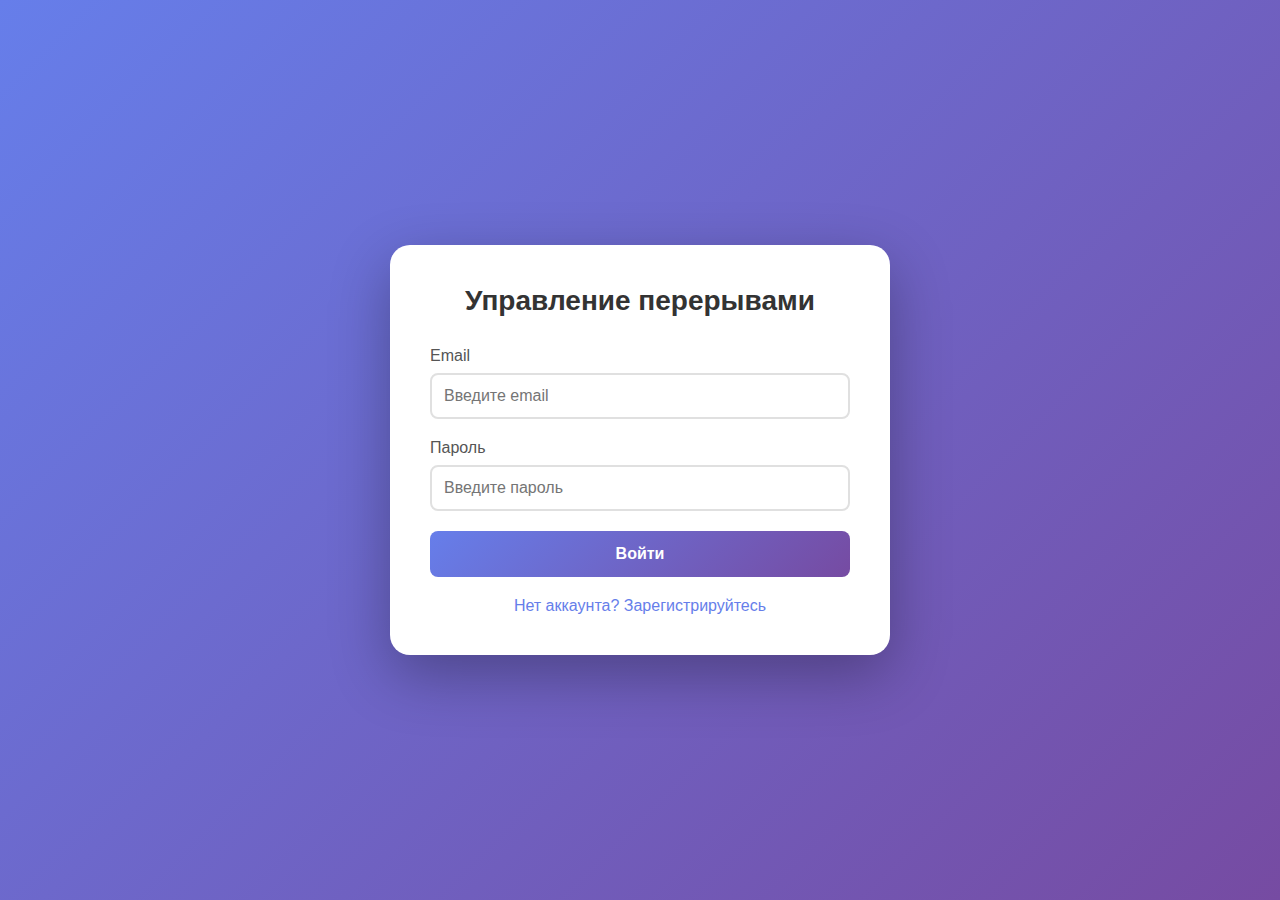
<file: index.html>
<!DOCTYPE html>
<html lang="ru">
<head>
    <meta charset="UTF-8">
    <meta name="viewport" content="width=device-width, initial-scale=1.0">
    <title>Система управления перерывами - Вход</title>
    <link rel="stylesheet" href="style.css">
    <style>
        /* Дополнительные стили для таймера */
        .timer-container {
            text-align: center;
            margin: 20px 0;
            padding: 20px;
            background: linear-gradient(135deg, #667eea 0%, #764ba2 100%);
            border-radius: 10px;
            color: white;
        }
        
        .timer-display {
            font-size: 48px;
            font-weight: bold;
            font-family: 'Courier New', monospace;
            text-shadow: 2px 2px 4px rgba(0,0,0,0.3);
            margin: 10px 0;
        }
        
        .timer-label {
            font-size: 16px;
            opacity: 0.9;
            margin-bottom: 5px;
        }
        
        .timer-progress {
            width: 100%;
            height: 10px;
            background: rgba(255,255,255,0.3);
            border-radius: 5px;
            margin-top: 10px;
            overflow: hidden;
        }
        
        .timer-progress-bar {
            height: 100%;
            background: #4CAF50;
            width: 100%;
            transition: width 1s linear;
        }
        
        .timer-warning {
            animation: pulse 1s infinite;
        }
        
        @keyframes pulse {
            0% { opacity: 1; }
            50% { opacity: 0.5; }
            100% { opacity: 1; }
        }
        
        .break-message {
            text-align: center;
            padding: 10px;
            margin: 10px 0;
            border-radius: 5px;
        }
        
        .break-message.info {
            background: #e3f2fd;
            color: #1976d2;
            border: 1px solid #bbdefb;
        }
        
        .break-message.warning {
            background: #fff3e0;
            color: #f57c00;
            border: 1px solid #ffe0b2;
        }
        
        .employee-panel {
            position: relative;
        }
        
        .employee-header {
            display: flex;
            justify-content: space-between;
            align-items: center;
            margin-bottom: 20px;
            padding: 15px;
            background: #f8f9fa;
            border-radius: 8px;
        }
        
        .employee-info {
            flex-grow: 1;
        }
        
        .employee-info p {
            margin: 5px 0;
        }
        
        .status-badge {
            padding: 5px 15px;
            border-radius: 20px;
            font-size: 14px;
            font-weight: 500;
        }
        
        .status-badge.active {
            background: #4CAF50;
            color: white;
        }
        
        .status-badge.inactive {
            background: #9e9e9e;
            color: white;
        }

        .loading {
            display: none;
            text-align: center;
            padding: 20px;
        }

        .loading.active {
            display: block;
        }

        .spinner {
            border: 4px solid #f3f3f3;
            border-top: 4px solid #667eea;
            border-radius: 50%;
            width: 40px;
            height: 40px;
            animation: spin 1s linear infinite;
            margin: 0 auto;
        }

        @keyframes spin {
            0% { transform: rotate(0deg); }
            100% { transform: rotate(360deg); }
        }
    </style>
</head>
<body>
    <div class="loading" id="loading">
        <div class="spinner"></div>
        <p>Загрузка...</p>
    </div>

    <div class="container" id="loginContainer">
        <h2>Управление перерывами</h2>
        
        <div id="message" class="message"></div>
        
        <!-- Форма входа -->
        <form id="loginForm" onsubmit="return false;">
            <div class="form-group">
                <label for="loginEmail">Email</label>
                <input type="email" id="loginEmail" required placeholder="Введите email">
            </div>
            <div class="form-group">
                <label for="loginPassword">Пароль</label>
                <input type="password" id="loginPassword" required placeholder="Введите пароль">
            </div>
            <button type="button" class="btn" onclick="handleLogin()">Войти</button>
        </form>
        
        <div class="toggle-form">
            <a href="#" id="showRegister">Нет аккаунта? Зарегистрируйтесь</a>
        </div>
        
        <!-- Форма регистрации (изначально скрыта) -->
        <form id="registerForm" style="display: none;" onsubmit="return false;">
            <div class="form-group">
                <label for="regName">ФИО</label>
                <input type="text" id="regName" required placeholder="Иванов Иван Иванович">
            </div>
            <div class="form-group">
                <label for="regEmail">Email</label>
                <input type="email" id="regEmail" required placeholder="ivan@company.com">
            </div>
            <div class="form-group">
                <label for="regPassword">Пароль</label>
                <input type="password" id="regPassword" required placeholder="Минимум 6 символов">
            </div>
            <div class="form-group">
                <label for="regPosition">Должность</label>
                <input type="text" id="regPosition" required placeholder="Менеджер">
            </div>
            <button type="button" class="btn" onclick="handleRegister()">Зарегистрироваться</button>
        </form>
        
        <div class="toggle-form" id="registerToggle" style="display: none;">
            <a href="#" id="showLogin">Уже есть аккаунт? Войдите</a>
        </div>
    </div>

    <!-- Панель сотрудника (изначально скрыта) -->
    <div class="container employee-panel" id="employeePanel" style="display: none;">
        <div class="employee-header">
            <div class="employee-info">
                <h3 id="employeeName" style="margin-bottom: 5px;"></h3>
                <p id="employeePosition" style="color: #666;"></p>
                <p id="employeeId" style="display: none;"></p>
            </div>
            <div id="statusBadge" class="status-badge inactive">На месте</div>
        </div>
        
        <div id="breakStatus" class="message" style="display: none;"></div>
        
        <!-- Контейнер для таймера (изначально скрыт) -->
        <div id="timerContainer" class="timer-container" style="display: none;">
            <div class="timer-label">Осталось времени перерыва</div>
            <div class="timer-display" id="timer">10:00</div>
            <div class="timer-progress">
                <div class="timer-progress-bar" id="timerProgress" style="width: 100%;"></div>
            </div>
            <div id="timerMessage" class="break-message info" style="margin-top: 10px;">
                Наслаждайтесь перерывом! 😊
            </div>
        </div>
        
        <button class="btn btn-success" id="startBreak" onclick="startBreak()" style="margin-bottom: 10px; font-size: 18px; padding: 15px;">
            ▶ Начать перерыв (10 минут)
        </button>
        
        <button class="btn btn-danger" id="endBreak" onclick="endBreak()" style="display: none; margin-bottom: 10px; font-size: 18px; padding: 15px;">
            ⏹ Завершить перерыв
        </button>
        
        <button class="btn btn-secondary" onclick="logout()" style="margin-top: 10px;">
            Выйти из системы
        </button>
    </div>

    <script>
        // Класс для работы с API
        class API {
            constructor() {
                // Базовый URL API - замените на ваш домен
                this.baseUrl = window.location.origin + '/kyrilka/api';
                // Если сайт в корне, используйте:
                // this.baseUrl = window.location.origin + '/api';
            }

            async request(endpoint, method = 'GET', data = null) {
                const url = `${this.baseUrl}/${endpoint}`;
                
                const options = {
                    method: method,
                    headers: {
                        'Content-Type': 'application/json',
                    }
                };

                if (data) {
                    options.body = JSON.stringify(data);
                }

                try {
                    showLoading(true);
                    const response = await fetch(url, options);
                    const result = await response.json();
                    showLoading(false);
                    return result;
                } catch (error) {
                    showLoading(false);
                    console.error('API Error:', error);
                    showMessage('Ошибка соединения с сервером', 'error');
                    return { success: false, message: 'Ошибка соединения' };
                }
            }

            // Вход сотрудника
            async login(email, password) {
                return await this.request('login.php', 'POST', { email, password });
            }

            // Регистрация сотрудника
            async register(employee) {
                return await this.request('employees.php', 'POST', employee);
            }

            // Начать перерыв
            async startBreak(employeeId) {
                return await this.request('breaks.php', 'POST', { employee_id: employeeId });
            }

            // Завершить перерыв
            async endBreak(employeeId) {
                return await this.request('breaks.php', 'PUT', { employee_id: employeeId });
            }

            // Получить активные перерывы
            async getActiveBreaks() {
                return await this.request('breaks.php?active=1');
            }

            // Получить информацию о сотруднике
            async getEmployee(id) {
                return await this.request(`employees.php?id=${id}`);
            }

            // Проверить активный перерыв у сотрудника
            async checkActiveBreak(employeeId) {
                const breaks = await this.getActiveBreaks();
                return breaks.find(b => b.employee_id === employeeId);
            }

            // Получить настройки
            async getSettings() {
                return await this.request('settings.php');
            }
        }

        // Класс для управления таймером
        class BreakTimer {
            constructor(durationMinutes = 10, onTick = null, onComplete = null) {
                this.duration = durationMinutes * 60;
                this.remaining = this.duration;
                this.onTick = onTick;
                this.onComplete = onComplete;
                this.interval = null;
                this.isRunning = false;
            }

            start() {
                if (this.isRunning) return;
                
                this.isRunning = true;
                this.interval = setInterval(() => {
                    this.remaining--;
                    
                    if (this.onTick) {
                        this.onTick(this.getTimeString(), this.getProgress());
                    }
                    
                    if (this.remaining === 60 && this.onTick) {
                        this.onTick(this.getTimeString(), this.getProgress(), 'warning');
                    }
                    
                    if (this.remaining === 10 && this.onTick) {
                        this.onTick(this.getTimeString(), this.getProgress(), 'critical');
                    }
                    
                    if (this.remaining <= 0) {
                        this.stop();
                        if (this.onComplete) {
                            this.onComplete();
                        }
                    }
                }, 1000);
            }

            stop() {
                if (this.interval) {
                    clearInterval(this.interval);
                    this.interval = null;
                }
                this.isRunning = false;
            }

            reset() {
                this.stop();
                this.remaining = this.duration;
                if (this.onTick) {
                    this.onTick(this.getTimeString(), this.getProgress());
                }
            }

            getTimeString() {
                const minutes = Math.floor(this.remaining / 60);
                const seconds = this.remaining % 60;
                return `${minutes.toString().padStart(2, '0')}:${seconds.toString().padStart(2, '0')}`;
            }

            getProgress() {
                return (this.remaining / this.duration) * 100;
            }

            setRemaining(seconds) {
                this.remaining = Math.max(0, Math.min(seconds, this.duration));
            }
        }

        // Инициализация API
        const api = new API();

        // Глобальные переменные
        let currentEmployee = null;
        let breakTimer = null;

        // DOM элементы
        const loginForm = document.getElementById('loginForm');
        const registerForm = document.getElementById('registerForm');
        const showRegister = document.getElementById('showRegister');
        const showLogin = document.getElementById('showLogin');
        const messageDiv = document.getElementById('message');
        const loginContainer = document.getElementById('loginContainer');
        const employeePanel = document.getElementById('employeePanel');
        const startBreakBtn = document.getElementById('startBreak');
        const endBreakBtn = document.getElementById('endBreak');
        const employeeName = document.getElementById('employeeName');
        const employeePosition = document.getElementById('employeePosition');
        const employeeIdSpan = document.getElementById('employeeId');
        const statusBadge = document.getElementById('statusBadge');
        const timerContainer = document.getElementById('timerContainer');
        const timerDisplay = document.getElementById('timer');
        const timerProgress = document.getElementById('timerProgress');
        const timerMessage = document.getElementById('timerMessage');
        const loading = document.getElementById('loading');

        // Функции для работы с интерфейсом
        function showLoading(show) {
            if (show) {
                loading.classList.add('active');
            } else {
                loading.classList.remove('active');
            }
        }

        function showMessage(text, type) {
            messageDiv.textContent = text;
            messageDiv.className = `message ${type}`;
            messageDiv.style.display = 'block';
            
            setTimeout(() => {
                messageDiv.style.display = 'none';
            }, 3000);
        }

        // Переключение между формами
        showRegister.addEventListener('click', function(e) {
            e.preventDefault();
            loginForm.style.display = 'none';
            registerForm.style.display = 'block';
            document.getElementById('registerToggle').style.display = 'block';
            showRegister.parentElement.style.display = 'none';
        });

        showLogin.addEventListener('click', function(e) {
            e.preventDefault();
            loginForm.style.display = 'block';
            registerForm.style.display = 'none';
            document.getElementById('registerToggle').style.display = 'none';
            showRegister.parentElement.style.display = 'block';
        });

        // Обработка входа
        async function handleLogin() {
            const email = document.getElementById('loginEmail').value;
            const password = document.getElementById('loginPassword').value;

            if (!email || !password) {
                showMessage('Заполните все поля', 'error');
                return;
            }

            const result = await api.login(email, password);
            
            if (result.success) {
                currentEmployee = result.employee;
                
                employeeName.innerHTML = `<strong>${currentEmployee.full_name}</strong>`;
                employeePosition.textContent = currentEmployee.position;
                employeeIdSpan.textContent = currentEmployee.id;
                
                // Проверяем активный перерыв
                const activeBreak = await api.checkActiveBreak(currentEmployee.id);
                
                if (activeBreak) {
                    startBreakBtn.style.display = 'none';
                    endBreakBtn.style.display = 'block';
                    statusBadge.textContent = 'На перерыве';
                    statusBadge.className = 'status-badge active';
                    
                    // Восстанавливаем таймер
                    const settings = await api.getSettings();
                    const breakDuration = settings?.break_duration || 10;
                    const startTime = new Date(activeBreak.break_start);
                    const elapsedSeconds = Math.floor((new Date() - startTime) / 1000);
                    const remainingSeconds = Math.max(0, breakDuration * 60 - elapsedSeconds);
                    
                    if (remainingSeconds > 0) {
                        startTimer(remainingSeconds);
                    } else {
                        await api.endBreak(currentEmployee.id);
                        endBreakManually();
                    }
                } else {
                    startBreakBtn.style.display = 'block';
                    endBreakBtn.style.display = 'none';
                    statusBadge.textContent = 'На месте';
                    statusBadge.className = 'status-badge inactive';
                    hideTimer();
                }
                
                loginContainer.style.display = 'none';
                employeePanel.style.display = 'block';
                
                // Очищаем поля входа
                document.getElementById('loginEmail').value = '';
                document.getElementById('loginPassword').value = '';
            } else {
                showMessage(result.message || 'Ошибка входа', 'error');
            }
        }

        // Обработка регистрации
        async function handleRegister() {
            const name = document.getElementById('regName').value;
            const email = document.getElementById('regEmail').value;
            const password = document.getElementById('regPassword').value;
            const position = document.getElementById('regPosition').value;

            if (!name || !email || !password || !position) {
                showMessage('Заполните все поля', 'error');
                return;
            }

            if (password.length < 6) {
                showMessage('Пароль должен быть минимум 6 символов', 'error');
                return;
            }

            const result = await api.register({
                name: name,
                email: email,
                password: password,
                position: position
            });

            if (result.success) {
                showMessage('Регистрация успешна! Теперь вы можете войти', 'success');
                
                // Очищаем форму
                document.getElementById('regName').value = '';
                document.getElementById('regEmail').value = '';
                document.getElementById('regPassword').value = '';
                document.getElementById('regPosition').value = '';
                
                // Переключаемся на форму входа
                loginForm.style.display = 'block';
                registerForm.style.display = 'none';
                document.getElementById('registerToggle').style.display = 'none';
                showRegister.parentElement.style.display = 'block';
            } else {
                showMessage(result.message || 'Ошибка регистрации', 'error');
            }
        }

        // Функции для работы с перерывами
        async function startBreak() {
            if (!currentEmployee) return;
            
            const result = await api.startBreak(currentEmployee.id);
            
            if (result.success) {
                showMessage('Перерыв начат! У вас 10 минут', 'success');
                startBreakBtn.style.display = 'none';
                endBreakBtn.style.display = 'block';
                statusBadge.textContent = 'На перерыве';
                statusBadge.className = 'status-badge active';
                
                startTimer();
            } else {
                showMessage(result.message, 'error');
            }
        }

        async function endBreak() {
            if (!currentEmployee) return;
            
            const result = await api.endBreak(currentEmployee.id);
            
            if (result.success) {
                showMessage('Перерыв завершен', 'success');
                endBreakManually();
            } else {
                showMessage(result.message, 'error');
            }
        }

        function endBreakManually() {
            startBreakBtn.style.display = 'block';
            endBreakBtn.style.display = 'none';
            statusBadge.textContent = 'На месте';
            statusBadge.className = 'status-badge inactive';
            hideTimer();
        }

        // Функции для таймера
        function startTimer(initialSeconds = null) {
            const duration = 10; // минут
            
            if (breakTimer) {
                breakTimer.stop();
            }
            
            timerContainer.style.display = 'block';
            
            breakTimer = new BreakTimer(
                duration,
                (timeString, progress, status) => {
                    timerDisplay.textContent = timeString;
                    timerProgress.style.width = `${progress}%`;
                    
                    if (status === 'warning') {
                        timerMessage.textContent = 'Осталась 1 минута! ⏰';
                        timerMessage.className = 'break-message warning';
                        timerDisplay.style.color = '#ff9800';
                    } else if (status === 'critical') {
                        timerMessage.textContent = 'Перерыв заканчивается! 🔔';
                        timerMessage.className = 'break-message warning';
                        timerDisplay.style.color = '#f44336';
                        timerDisplay.classList.add('timer-warning');
                    } else {
                        timerMessage.textContent = 'Наслаждайтесь перерывом! 😊';
                        timerMessage.className = 'break-message info';
                        timerDisplay.style.color = 'white';
                        timerDisplay.classList.remove('timer-warning');
                    }
                },
                async () => {
                    timerMessage.textContent = 'Время перерыва истекло! ⏰';
                    timerMessage.className = 'break-message warning';
                    timerDisplay.textContent = '00:00';
                    timerProgress.style.width = '0%';
                    
                    setTimeout(async () => {
                        if (currentEmployee) {
                            await api.endBreak(currentEmployee.id);
                            endBreakManually();
                        }
                    }, 2000);
                }
            );
            
            if (initialSeconds !== null) {
                breakTimer.setRemaining(initialSeconds);
            }
            
            breakTimer.start();
        }

        function hideTimer() {
            timerContainer.style.display = 'none';
            if (breakTimer) {
                breakTimer.stop();
                breakTimer = null;
            }
        }

        // Выход из системы
        function logout() {
            if (breakTimer) {
                breakTimer.stop();
                breakTimer = null;
            }
            
            currentEmployee = null;
            loginContainer.style.display = 'block';
            employeePanel.style.display = 'none';
            hideTimer();
            statusBadge.textContent = 'На месте';
            statusBadge.className = 'status-badge inactive';
        }

        // Добавляем функции в глобальную область
        window.handleLogin = handleLogin;
        window.handleRegister = handleRegister;
        window.startBreak = startBreak;
        window.endBreak = endBreak;
        window.logout = logout;

        // Обработка нажатия Enter
        document.getElementById('loginPassword').addEventListener('keypress', function(e) {
            if (e.key === 'Enter') {
                handleLogin();
            }
        });

        document.getElementById('regPassword').addEventListener('keypress', function(e) {
            if (e.key === 'Enter') {
                handleRegister();
            }
        });

        // Проверка сессии при загрузке
        window.onload = function() {
            // Можно добавить проверку сохраненной сессии через cookie или sessionStorage
            console.log('Страница загружена, API base URL:', api.baseUrl);
        };
    </script>
</body>
</html>
</file>
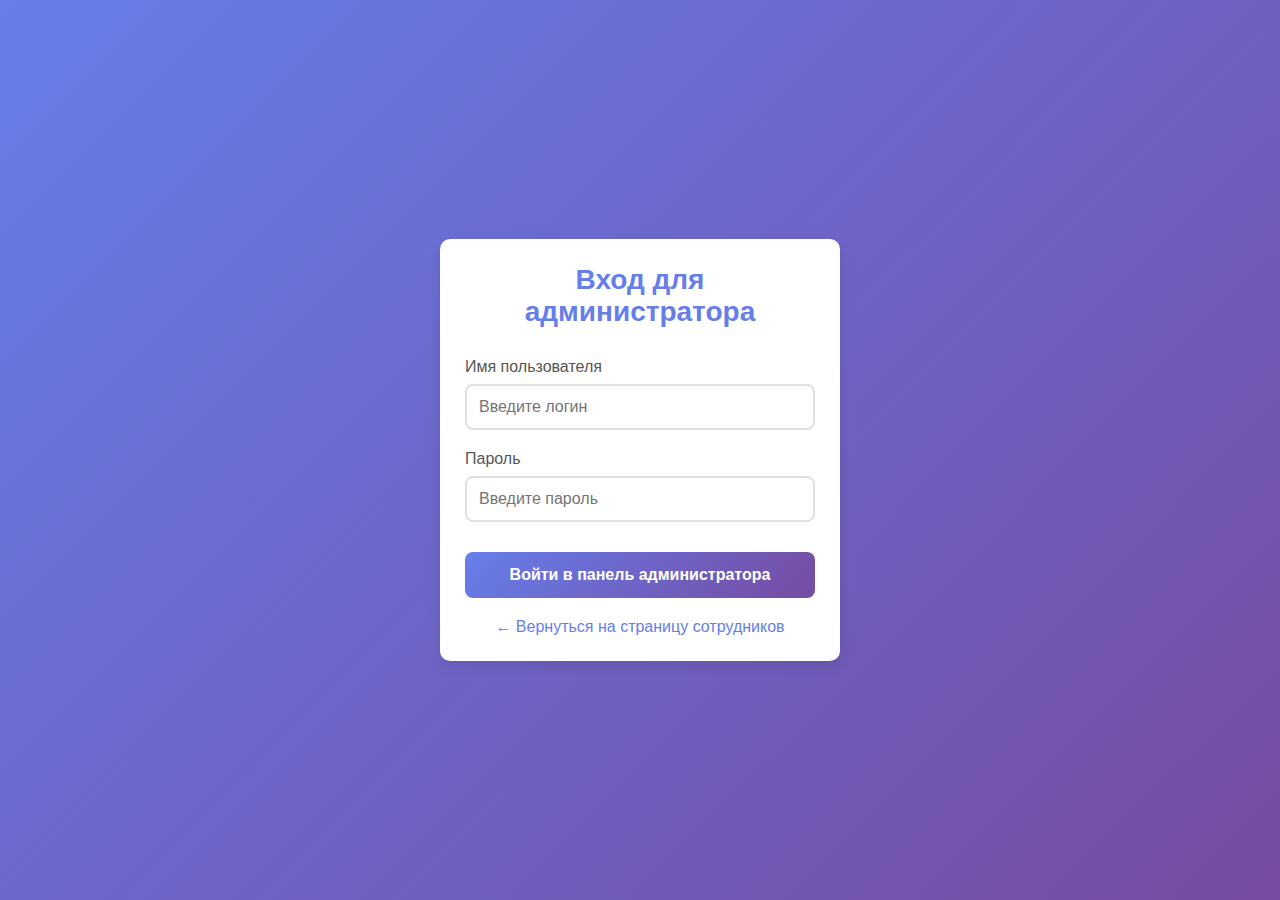
<file: admin.html>
<!DOCTYPE html>
<html lang="ru">
<head>
    <meta charset="UTF-8">
    <meta name="viewport" content="width=device-width, initial-scale=1.0">
    <title>Панель администратора - Управление перерывами</title>
    <link rel="stylesheet" href="style.css">
    <style>
        /* Дополнительные стили для панели администратора */
        .admin-container {
            max-width: 1200px;
            margin: 20px auto;
            padding: 20px;
        }
        
        .login-box {
            max-width: 400px;
            margin: 50px auto;
        }
        
        .error-message {
            color: #dc3545;
            background: #f8d7da;
            border: 1px solid #f5c6cb;
            padding: 12px;
            border-radius: 8px;
            margin: 10px 0;
            display: none;
        }
        
        .success-message {
            color: #28a745;
            background: #d4edda;
            border: 1px solid #c3e6cb;
            padding: 12px;
            border-radius: 8px;
            margin: 10px 0;
            display: none;
        }
        
        .stats-grid {
            display: grid;
            grid-template-columns: repeat(auto-fit, minmax(250px, 1fr));
            gap: 20px;
            margin-bottom: 30px;
        }
        
        .stat-card {
            background: white;
            padding: 20px;
            border-radius: 10px;
            box-shadow: 0 5px 15px rgba(0,0,0,0.1);
            transition: transform 0.3s;
        }
        
        .stat-card:hover {
            transform: translateY(-5px);
        }
        
        .stat-card h3 {
            color: #666;
            font-size: 16px;
            margin-bottom: 10px;
        }
        
        .stat-number {
            font-size: 36px;
            font-weight: bold;
            color: #667eea;
        }
        
        .section {
            background: white;
            padding: 25px;
            border-radius: 10px;
            margin-bottom: 25px;
            box-shadow: 0 5px 15px rgba(0,0,0,0.1);
        }
        
        .section h3 {
            color: #333;
            margin-bottom: 20px;
            padding-bottom: 10px;
            border-bottom: 2px solid #f0f0f0;
        }
        
        table {
            width: 100%;
            border-collapse: collapse;
            margin-top: 15px;
        }
        
        table th {
            background: #f8f9fa;
            padding: 12px;
            text-align: left;
            font-weight: 600;
            color: #495057;
            border-bottom: 2px solid #dee2e6;
        }
        
        table td {
            padding: 12px;
            border-bottom: 1px solid #e9ecef;
        }
        
        table tr:hover {
            background: #f8f9fa;
        }
        
        .btn-sm {
            padding: 5px 10px;
            font-size: 14px;
            border-radius: 4px;
            border: none;
            cursor: pointer;
            margin: 0 2px;
        }
        
        .btn-danger {
            background: #dc3545;
            color: white;
        }
        
        .btn-danger:hover {
            background: #c82333;
        }
        
        .btn-warning {
            background: #ffc107;
            color: #212529;
        }
        
        .btn-warning:hover {
            background: #e0a800;
        }
        
        .btn-primary {
            background: #667eea;
            color: white;
        }
        
        .btn-primary:hover {
            background: #5a67d8;
        }
        
        .status-badge {
            padding: 4px 8px;
            border-radius: 4px;
            font-size: 12px;
            font-weight: 500;
        }
        
        .status-active {
            background: #cce5ff;
            color: #004085;
        }
        
        .status-completed {
            background: #d4edda;
            color: #155724;
        }
        
        .admin-header {
            display: flex;
            justify-content: space-between;
            align-items: center;
            margin-bottom: 30px;
            padding: 20px;
            background: white;
            border-radius: 10px;
            box-shadow: 0 5px 15px rgba(0,0,0,0.1);
        }
        
        .admin-actions {
            display: flex;
            gap: 10px;
        }
        
        .logout-btn {
            background: #dc3545;
            color: white;
            border: none;
            padding: 10px 20px;
            border-radius: 5px;
            cursor: pointer;
            font-size: 14px;
            transition: background 0.3s;
        }
        
        .logout-btn:hover {
            background: #c82333;
        }
        
        .change-password-btn {
            background: #667eea;
            color: white;
            border: none;
            padding: 10px 20px;
            border-radius: 5px;
            cursor: pointer;
            font-size: 14px;
            transition: background 0.3s;
        }
        
        .change-password-btn:hover {
            background: #5a67d8;
        }
        
        .form-row {
            display: grid;
            grid-template-columns: repeat(auto-fit, minmax(200px, 1fr));
            gap: 20px;
            margin-bottom: 20px;
        }
        
        .modal {
            display: none;
            position: fixed;
            z-index: 1000;
            left: 0;
            top: 0;
            width: 100%;
            height: 100%;
            background-color: rgba(0,0,0,0.5);
            justify-content: center;
            align-items: center;
        }
        
        .modal-content {
            background-color: white;
            padding: 30px;
            border-radius: 15px;
            max-width: 500px;
            width: 90%;
            box-shadow: 0 10px 40px rgba(0,0,0,0.2);
            animation: slideIn 0.3s ease-out;
        }
        
        @keyframes slideIn {
            from {
                transform: translateY(-50px);
                opacity: 0;
            }
            to {
                transform: translateY(0);
                opacity: 1;
            }
        }
        
        .modal-header {
            display: flex;
            justify-content: space-between;
            align-items: center;
            margin-bottom: 20px;
            padding-bottom: 10px;
            border-bottom: 2px solid #f0f0f0;
        }
        
        .modal-header h3 {
            margin: 0;
            color: #333;
        }
        
        .close-modal {
            background: none;
            border: none;
            font-size: 24px;
            cursor: pointer;
            color: #999;
        }
        
        .close-modal:hover {
            color: #333;
        }
        
        .password-requirements {
            background: #f8f9fa;
            padding: 10px;
            border-radius: 5px;
            margin: 10px 0;
            font-size: 13px;
            color: #666;
        }
        
        .password-requirements ul {
            margin: 5px 0;
            padding-left: 20px;
        }
        
        .password-requirements li {
            margin: 3px 0;
        }
        
        .password-requirements li.valid {
            color: #28a745;
        }
        
        .password-requirements li.invalid {
            color: #dc3545;
        }
    </style>
</head>
<body>
    <div class="admin-container">
        <!-- Форма входа администратора -->
        <div class="login-box" id="adminLoginForm">
            <div class="section" style="max-width: 100%;">
                <h2 style="text-align: center; color: #667eea;">Вход для администратора</h2>
                
                <div id="adminError" class="error-message"></div>
                <div id="adminSuccess" class="success-message"></div>
                
                <form id="adminLoginForm" onsubmit="return false;">
                    <div class="form-group">
                        <label for="adminUsername">Имя пользователя</label>
                        <input type="text" id="adminUsername" placeholder="Введите логин" required>
                    </div>
                    
                    <div class="form-group">
                        <label for="adminPassword">Пароль</label>
                        <input type="password" id="adminPassword" placeholder="Введите пароль" required>
                    </div>
                    
                    <button type="button" class="btn" onclick="handleAdminLogin()" style="margin-top: 10px;">
                        Войти в панель администратора
                    </button>
                </form>
                
                <div style="text-align: center; margin-top: 20px;">
                    <a href="index.html" style="color: #667eea; text-decoration: none;">← Вернуться на страницу сотрудников</a>
                </div>
            </div>
        </div>

        <!-- Панель администратора (изначально скрыта) -->
        <div id="adminPanel" style="display: none;">
            <div class="admin-header">
                <h2 style="color: #333; margin: 0;">Панель управления перерывами</h2>
                <div class="admin-actions">
                    <button class="change-password-btn" onclick="showChangePasswordModal()">
                        🔐 Сменить пароль
                    </button>
                    <button class="logout-btn" onclick="adminLogout()">
                        Выйти из системы
                    </button>
                </div>
            </div>

            <!-- Статистика -->
            <div class="stats-grid">
                <div class="stat-card">
                    <h3>👥 Всего сотрудников</h3>
                    <div class="stat-number" id="totalEmployees">0</div>
                </div>
                <div class="stat-card">
                    <h3>⏱ Активные перерывы</h3>
                    <div class="stat-number" id="activeBreaks">0</div>
                </div>
                <div class="stat-card">
                    <h3>📊 Перерывов сегодня</h3>
                    <div class="stat-number" id="todayBreaks">0</div>
                </div>
                <div class="stat-card">
                    <h3>🪑 Доступных мест</h3>
                    <div class="stat-number" id="availableSpots">0</div>
                </div>
            </div>

            <!-- Регистрация сотрудников -->
            <div class="section">
                <h3>📝 Регистрация нового сотрудника</h3>
                <form id="registerEmployeeForm" onsubmit="return false;">
                    <div class="form-row">
                        <div class="form-group">
                            <label for="empName">ФИО</label>
                            <input type="text" id="empName" placeholder="Иванов Иван Иванович" required>
                        </div>
                        <div class="form-group">
                            <label for="empEmail">Email</label>
                            <input type="email" id="empEmail" placeholder="ivan@company.com" required>
                        </div>
                        <div class="form-group">
                            <label for="empPassword">Пароль</label>
                            <input type="password" id="empPassword" placeholder="Минимум 6 символов" required>
                        </div>
                        <div class="form-group">
                            <label for="empPosition">Должность</label>
                            <input type="text" id="empPosition" placeholder="Менеджер" required>
                        </div>
                    </div>
                    <button type="button" class="btn" onclick="registerEmployee()" style="margin-top: 10px;">
                        Зарегистрировать сотрудника
                    </button>
                </form>
            </div>

            <!-- Настройки перерывов -->
            <div class="section">
                <h3>⚙️ Настройки перерывов</h3>
                <div class="form-row">
                    <div class="form-group">
                        <label for="maxBreaks">Максимальное количество одновременных перерывов</label>
                        <input type="number" id="maxBreaks" min="1" max="20" value="5">
                    </div>
                    <div class="form-group">
                        <label for="breakDuration">Длительность перерыва (минут)</label>
                        <input type="number" id="breakDuration" min="5" max="60" value="10">
                    </div>
                </div>
                <button class="btn" onclick="saveSettings()" style="margin-top: 10px;">
                    Сохранить настройки
                </button>
            </div>

            <!-- Список сотрудников -->
            <div class="section">
                <h3>📋 Список сотрудников</h3>
                <div style="overflow-x: auto;">
                    <table id="employeesTable">
                        <thead>
                            <tr>
                                <th>ID</th>
                                <th>ФИО</th>
                                <th>Email</th>
                                <th>Должность</th>
                                <th>Действия</th>
                            </tr>
                        </thead>
                        <tbody id="employeesTableBody">
                            <tr><td colspan="5" style="text-align: center; padding: 30px;">Загрузка данных...</td></tr>
                        </tbody>
                    </table>
                </div>
            </div>

            <!-- Активные перерывы -->
            <div class="section">
                <h3>⏳ Активные перерывы</h3>
                <div style="overflow-x: auto;">
                    <table id="activeBreaksTable">
                        <thead>
                            <tr>
                                <th>Сотрудник</th>
                                <th>Начало перерыва</th>
                                <th>Статус</th>
                                <th>Действия</th>
                            </tr>
                        </thead>
                        <tbody id="activeBreaksTableBody">
                            <tr><td colspan="4" style="text-align: center; padding: 30px;">Нет активных перерывов</td></tr>
                        </tbody>
                    </table>
                </div>
            </div>

            <!-- История перерывов -->
            <div class="section">
                <h3>📜 История перерывов (последние 10)</h3>
                <div style="overflow-x: auto;">
                    <table id="breaksHistoryTable">
                        <thead>
                            <tr>
                                <th>Сотрудник</th>
                                <th>Начало</th>
                                <th>Конец</th>
                                <th>Длительность</th>
                            </tr>
                        </thead>
                        <tbody id="breaksHistoryTableBody">
                            <tr><td colspan="4" style="text-align: center; padding: 30px;">Нет истории перерывов</td></tr>
                        </tbody>
                    </table>
                </div>
            </div>
        </div>
    </div>

    <!-- Модальное окно смены пароля -->
    <div id="changePasswordModal" class="modal">
        <div class="modal-content">
            <div class="modal-header">
                <h3>🔐 Смена пароля администратора</h3>
                <button class="close-modal" onclick="closeChangePasswordModal()">&times;</button>
            </div>
            
            <div id="passwordChangeError" class="error-message"></div>
            <div id="passwordChangeSuccess" class="success-message"></div>
            
            <form onsubmit="return false;">
                <div class="form-group">
                    <label for="currentPassword">Текущий пароль</label>
                    <input type="password" id="currentPassword" placeholder="Введите текущий пароль" required>
                </div>
                
                <div class="form-group">
                    <label for="newPassword">Новый пароль</label>
                    <input type="password" id="newPassword" placeholder="Введите новый пароль" required onkeyup="checkPasswordStrength()">
                </div>
                
                <div class="form-group">
                    <label for="confirmPassword">Подтвердите новый пароль</label>
                    <input type="password" id="confirmPassword" placeholder="Подтвердите новый пароль" required onkeyup="checkPasswordMatch()">
                </div>
                
                <div class="password-requirements" id="passwordRequirements">
                    <strong>Требования к паролю:</strong>
                    <ul>
                        <li id="reqLength" class="invalid">❌ Минимум 6 символов</li>
                        <li id="reqMatch" class="invalid">❌ Пароли совпадают</li>
                    </ul>
                </div>
                
                <div style="display: flex; gap: 10px; margin-top: 20px;">
                    <button type="button" class="btn btn-primary" onclick="changePassword()" style="flex: 1;">
                        Сохранить новый пароль
                    </button>
                    <button type="button" class="btn btn-secondary" onclick="closeChangePasswordModal()" style="flex: 1;">
                        Отмена
                    </button>
                </div>
            </form>
        </div>
    </div>

    <script>
        // Класс для работы с базой данных
        class BreakDatabase {
            constructor() {
                this.initDatabase();
            }

            initDatabase() {
                // Инициализация сотрудников
                if (!localStorage.getItem('employees')) {
                    const testEmployees = [
                        {
                            id: Date.now(),
                            name: 'Иванов Иван Иванович',
                            email: 'ivanov@test.com',
                            password: '123456',
                            position: 'Менеджер'
                        }
                    ];
                    localStorage.setItem('employees', JSON.stringify(testEmployees));
                }
                
                // Инициализация перерывов
                if (!localStorage.getItem('breaks')) {
                    localStorage.setItem('breaks', JSON.stringify([]));
                }
                
                // Инициализация настроек
                if (!localStorage.getItem('settings')) {
                    localStorage.setItem('settings', JSON.stringify({
                        maxBreaks: 5,
                        breakDuration: 10
                    }));
                }
                
                // Инициализация данных администратора
                if (!localStorage.getItem('admin')) {
                    localStorage.setItem('admin', JSON.stringify({
                        username: 'admin',
                        password: 'admin123'
                    }));
                }
            }

            // Получить данные администратора
            getAdmin() {
                return JSON.parse(localStorage.getItem('admin')) || {
                    username: 'admin',
                    password: 'admin123'
                };
            }

            // Обновить пароль администратора
            updateAdminPassword(newPassword) {
                const admin = this.getAdmin();
                admin.password = newPassword;
                localStorage.setItem('admin', JSON.stringify(admin));
                return true;
            }

            // Проверить пароль администратора
            verifyAdminPassword(password) {
                const admin = this.getAdmin();
                return admin.password === password;
            }

            // Получить всех сотрудников
            getEmployees() {
                return JSON.parse(localStorage.getItem('employees')) || [];
            }

            // Получить все перерывы
            getBreaks() {
                return JSON.parse(localStorage.getItem('breaks')) || [];
            }

            // Получить настройки
            getSettings() {
                return JSON.parse(localStorage.getItem('settings')) || {
                    maxBreaks: 5,
                    breakDuration: 10
                };
            }

            // Сохранить настройки
            saveSettings(settings) {
                localStorage.setItem('settings', JSON.stringify(settings));
            }

            // Добавить сотрудника
            addEmployee(employee) {
                const employees = this.getEmployees();
                employee.id = Date.now();
                employees.push(employee);
                localStorage.setItem('employees', JSON.stringify(employees));
                return employee;
            }

            // Удалить сотрудника
            deleteEmployee(id) {
                let employees = this.getEmployees();
                employees = employees.filter(e => e.id !== id);
                localStorage.setItem('employees', JSON.stringify(employees));
                
                let breaks = this.getBreaks();
                breaks = breaks.filter(b => b.employeeId !== id);
                localStorage.setItem('breaks', JSON.stringify(breaks));
            }

            // Получить активные перерывы
            getActiveBreaks() {
                return this.getBreaks().filter(b => b.status === 'active');
            }

            // Получить перерывы за сегодня
            getTodayBreaks() {
                const today = new Date().toDateString();
                return this.getBreaks().filter(b => {
                    const breakDate = new Date(b.startTime).toDateString();
                    return breakDate === today;
                });
            }

            // Завершить перерыв
            endBreak(breakId) {
                let breaks = this.getBreaks();
                const breakIndex = breaks.findIndex(b => b.id === breakId);
                
                if (breakIndex !== -1) {
                    breaks[breakIndex].status = 'completed';
                    breaks[breakIndex].endTime = new Date().toISOString();
                    localStorage.setItem('breaks', JSON.stringify(breaks));
                    return true;
                }
                return false;
            }
        }

        // Инициализация базы данных
        const db = new BreakDatabase();

        // Функция входа администратора
        function handleAdminLogin() {
            const username = document.getElementById('adminUsername').value;
            const password = document.getElementById('adminPassword').value;
            const errorDiv = document.getElementById('adminError');
            const successDiv = document.getElementById('adminSuccess');
            
            errorDiv.style.display = 'none';
            successDiv.style.display = 'none';
            
            const admin = db.getAdmin();
            
            if (username === admin.username && password === admin.password) {
                successDiv.textContent = 'Вход выполнен успешно! Загружаем панель управления...';
                successDiv.style.display = 'block';
                
                sessionStorage.setItem('adminLoggedIn', 'true');
                
                setTimeout(() => {
                    document.getElementById('adminLoginForm').style.display = 'none';
                    document.getElementById('adminPanel').style.display = 'block';
                    updateAllData();
                }, 1000);
            } else {
                errorDiv.textContent = 'Ошибка: Неверное имя пользователя или пароль';
                errorDiv.style.display = 'block';
                document.getElementById('adminPassword').value = '';
            }
        }

        // Функция выхода
        function adminLogout() {
            document.getElementById('adminLoginForm').style.display = 'block';
            document.getElementById('adminPanel').style.display = 'none';
            document.getElementById('adminUsername').value = '';
            document.getElementById('adminPassword').value = '';
            
            sessionStorage.removeItem('adminLoggedIn');
            
            document.getElementById('adminError').style.display = 'none';
            document.getElementById('adminSuccess').style.display = 'none';
        }

        // Показать модальное окно смены пароля
        function showChangePasswordModal() {
            document.getElementById('changePasswordModal').style.display = 'flex';
            document.getElementById('currentPassword').value = '';
            document.getElementById('newPassword').value = '';
            document.getElementById('confirmPassword').value = '';
            document.getElementById('passwordChangeError').style.display = 'none';
            document.getElementById('passwordChangeSuccess').style.display = 'none';
            
            // Сброс требований
            document.getElementById('reqLength').className = 'invalid';
            document.getElementById('reqLength').innerHTML = '❌ Минимум 6 символов';
            document.getElementById('reqMatch').className = 'invalid';
            document.getElementById('reqMatch').innerHTML = '❌ Пароли совпадают';
        }

        // Закрыть модальное окно
        function closeChangePasswordModal() {
            document.getElementById('changePasswordModal').style.display = 'none';
        }

        // Проверка сложности пароля
        function checkPasswordStrength() {
            const newPassword = document.getElementById('newPassword').value;
            const reqLength = document.getElementById('reqLength');
            
            if (newPassword.length >= 6) {
                reqLength.className = 'valid';
                reqLength.innerHTML = '✅ Минимум 6 символов';
            } else {
                reqLength.className = 'invalid';
                reqLength.innerHTML = '❌ Минимум 6 символов';
            }
            
            checkPasswordMatch();
        }

        // Проверка совпадения паролей
        function checkPasswordMatch() {
            const newPassword = document.getElementById('newPassword').value;
            const confirmPassword = document.getElementById('confirmPassword').value;
            const reqMatch = document.getElementById('reqMatch');
            
            if (newPassword && confirmPassword && newPassword === confirmPassword) {
                reqMatch.className = 'valid';
                reqMatch.innerHTML = '✅ Пароли совпадают';
            } else {
                reqMatch.className = 'invalid';
                reqMatch.innerHTML = '❌ Пароли совпадают';
            }
        }

        // Функция смены пароля
        function changePassword() {
            const currentPassword = document.getElementById('currentPassword').value;
            const newPassword = document.getElementById('newPassword').value;
            const confirmPassword = document.getElementById('confirmPassword').value;
            const errorDiv = document.getElementById('passwordChangeError');
            const successDiv = document.getElementById('passwordChangeSuccess');
            
            errorDiv.style.display = 'none';
            successDiv.style.display = 'none';
            
            // Проверка текущего пароля
            if (!db.verifyAdminPassword(currentPassword)) {
                errorDiv.textContent = 'Ошибка: Неверный текущий пароль';
                errorDiv.style.display = 'block';
                return;
            }
            
            // Проверка длины нового пароля
            if (newPassword.length < 6) {
                errorDiv.textContent = 'Ошибка: Новый пароль должен содержать минимум 6 символов';
                errorDiv.style.display = 'block';
                return;
            }
            
            // Проверка совпадения паролей
            if (newPassword !== confirmPassword) {
                errorDiv.textContent = 'Ошибка: Новые пароли не совпадают';
                errorDiv.style.display = 'block';
                return;
            }
            
            // Проверка, что новый пароль отличается от текущего
            if (newPassword === currentPassword) {
                errorDiv.textContent = 'Ошибка: Новый пароль должен отличаться от текущего';
                errorDiv.style.display = 'block';
                return;
            }
            
            // Смена пароля
            db.updateAdminPassword(newPassword);
            
            successDiv.textContent = 'Пароль успешно изменен!';
            successDiv.style.display = 'block';
            
            // Закрыть модальное окно через 2 секунды
            setTimeout(() => {
                closeChangePasswordModal();
            }, 2000);
        }

        // Функция регистрации сотрудника
        function registerEmployee() {
            const name = document.getElementById('empName').value.trim();
            const email = document.getElementById('empEmail').value.trim();
            const password = document.getElementById('empPassword').value.trim();
            const position = document.getElementById('empPosition').value.trim();

            if (!name || !email || !password || !position) {
                alert('Пожалуйста, заполните все поля');
                return;
            }
            
            if (password.length < 6) {
                alert('Пароль должен содержать минимум 6 символов');
                return;
            }
            
            const existingEmployee = db.getEmployees().find(emp => emp.email === email);
            if (existingEmployee) {
                alert('Сотрудник с таким email уже существует');
                return;
            }

            db.addEmployee({
                name: name,
                email: email,
                password: password,
                position: position
            });

            alert('✅ Сотрудник успешно зарегистрирован');
            
            document.getElementById('empName').value = '';
            document.getElementById('empEmail').value = '';
            document.getElementById('empPassword').value = '';
            document.getElementById('empPosition').value = '';
            
            updateAllData();
        }

        // Функция сохранения настроек
        function saveSettings() {
            const maxBreaks = parseInt(document.getElementById('maxBreaks').value);
            const breakDuration = parseInt(document.getElementById('breakDuration').value);
            
            if (maxBreaks < 1 || maxBreaks > 20) {
                alert('Количество мест должно быть от 1 до 20');
                return;
            }
            
            if (breakDuration < 5 || breakDuration > 60) {
                alert('Длительность перерыва должна быть от 5 до 60 минут');
                return;
            }

            db.saveSettings({
                maxBreaks: maxBreaks,
                breakDuration: breakDuration
            });

            alert('⚙️ Настройки успешно сохранены');
            updateAllData();
        }

        // Функция удаления сотрудника
        function deleteEmployee(id) {
            if (confirm('Вы уверены, что хотите удалить этого сотрудника?')) {
                db.deleteEmployee(id);
                alert('🗑 Сотрудник удален');
                updateAllData();
            }
        }

        // Функция ручного завершения перерыва
        function endBreakManually(breakId, employeeName) {
            if (confirm(`Завершить перерыв сотрудника ${employeeName}?`)) {
                if (db.endBreak(breakId)) {
                    alert('✅ Перерыв завершен');
                    updateAllData();
                }
            }
        }

        // Функция обновления статистики
        function updateStats() {
            const employees = db.getEmployees();
            const breaks = db.getBreaks();
            const settings = db.getSettings();
            
            const activeBreaks = breaks.filter(b => b.status === 'active').length;
            const todayBreaks = db.getTodayBreaks().length;

            document.getElementById('totalEmployees').textContent = employees.length;
            document.getElementById('activeBreaks').textContent = activeBreaks;
            document.getElementById('todayBreaks').textContent = todayBreaks;
            document.getElementById('availableSpots').textContent = 
                Math.max(0, settings.maxBreaks - activeBreaks);
        }

        // Функция обновления списка сотрудников
        function updateEmployeesList() {
            const employees = db.getEmployees();
            const tbody = document.getElementById('employeesTableBody');
            
            if (!employees || employees.length === 0) {
                tbody.innerHTML = '<tr><td colspan="5" style="text-align: center; padding: 30px;">👥 Нет зарегистрированных сотрудников</td></tr>';
                return;
            }

            tbody.innerHTML = employees.map(emp => `
                <tr>
                    <td style="padding: 12px;">${emp.id}</td>
                    <td style="padding: 12px;"><strong>${emp.name}</strong></td>
                    <td style="padding: 12px;">${emp.email}</td>
                    <td style="padding: 12px;">${emp.position}</td>
                    <td style="padding: 12px;">
                        <button class="btn-sm btn-danger" onclick="deleteEmployee(${emp.id})">
                            🗑 Удалить
                        </button>
                    </td>
                </tr>
            `).join('');
        }

        // Функция обновления активных перерывов
        function updateActiveBreaks() {
            const breaks = db.getBreaks();
            const employees = db.getEmployees();
            const activeBreaks = breaks.filter(b => b.status === 'active');
            
            const tbody = document.getElementById('activeBreaksTableBody');
            
            if (activeBreaks.length === 0) {
                tbody.innerHTML = '<tr><td colspan="4" style="text-align: center; padding: 30px;">⏳ Нет активных перерывов</td></tr>';
                return;
            }

            tbody.innerHTML = activeBreaks.map(b => {
                const employee = employees.find(e => e.id === b.employeeId);
                const startTime = new Date(b.startTime).toLocaleString();
                return `
                    <tr>
                        <td style="padding: 12px;"><strong>${employee ? employee.name : 'Неизвестно'}</strong></td>
                        <td style="padding: 12px;">${startTime}</td>
                        <td style="padding: 12px;">
                            <span class="status-badge status-active">⏳ Активен</span>
                        </td>
                        <td style="padding: 12px;">
                            <button class="btn-sm btn-warning" onclick="endBreakManually(${b.id}, '${employee ? employee.name : ''}')">
                                ⏹ Завершить
                            </button>
                        </td>
                    </tr>
                `;
            }).join('');
        }

        // Функция обновления истории перерывов
        function updateBreaksHistory() {
            const breaks = db.getBreaks();
            const employees = db.getEmployees();
            const completedBreaks = breaks.filter(b => b.status === 'completed').slice(-10).reverse();
            
            const tbody = document.getElementById('breaksHistoryTableBody');
            
            if (completedBreaks.length === 0) {
                tbody.innerHTML = '<tr><td colspan="4" style="text-align: center; padding: 30px;">📜 Нет завершенных перерывов</td></tr>';
                return;
            }

            tbody.innerHTML = completedBreaks.map(b => {
                const employee = employees.find(e => e.id === b.employeeId);
                const start = new Date(b.startTime);
                const end = new Date(b.endTime);
                const duration = Math.round((end - start) / 60000);
                
                return `
                    <tr>
                        <td style="padding: 12px;"><strong>${employee ? employee.name : 'Неизвестно'}</strong></td>
                        <td style="padding: 12px;">${start.toLocaleString()}</td>
                        <td style="padding: 12px;">${end.toLocaleString()}</td>
                        <td style="padding: 12px;">${duration} мин</td>
                    </tr>
                `;
            }).join('');
        }

        // Функция обновления настроек в форме
        function updateSettings() {
            const settings = db.getSettings();
            document.getElementById('maxBreaks').value = settings.maxBreaks;
            document.getElementById('breakDuration').value = settings.breakDuration;
        }

        // Функция обновления всех данных
        function updateAllData() {
            updateStats();
            updateEmployeesList();
            updateActiveBreaks();
            updateBreaksHistory();
            updateSettings();
        }

        // Проверка сохраненной сессии при загрузке страницы
        window.onload = function() {
            const savedLogin = sessionStorage.getItem('adminLoggedIn');
            
            if (savedLogin === 'true') {
                document.getElementById('adminLoginForm').style.display = 'none';
                document.getElementById('adminPanel').style.display = 'block';
                updateAllData();
            }
            
            // Обработчик Enter
            document.getElementById('adminPassword').addEventListener('keypress', function(e) {
                if (e.key === 'Enter') {
                    handleAdminLogin();
                }
            });
            
            document.getElementById('adminUsername').addEventListener('keypress', function(e) {
                if (e.key === 'Enter') {
                    document.getElementById('adminPassword').focus();
                }
            });
        };

        // Добавляем функции в глобальную область видимости
        window.handleAdminLogin = handleAdminLogin;
        window.adminLogout = adminLogout;
        window.registerEmployee = registerEmployee;
        window.saveSettings = saveSettings;
        window.deleteEmployee = deleteEmployee;
        window.endBreakManually = endBreakManually;
        window.showChangePasswordModal = showChangePasswordModal;
        window.closeChangePasswordModal = closeChangePasswordModal;
        window.changePassword = changePassword;
        window.checkPasswordStrength = checkPasswordStrength;
        window.checkPasswordMatch = checkPasswordMatch;
    </script>
</body>
</html>
</file>
<file: style.css>
* {
    margin: 0;
    padding: 0;
    box-sizing: border-box;
}

body {
    font-family: 'Segoe UI', Tahoma, Geneva, Verdana, sans-serif;
    background: linear-gradient(135deg, #667eea 0%, #764ba2 100%);
    min-height: 100vh;
    display: flex;
    justify-content: center;
    align-items: center;
}

.container {
    background: white;
    border-radius: 20px;
    box-shadow: 0 20px 60px rgba(0,0,0,0.3);
    padding: 40px;
    width: 90%;
    max-width: 500px;
}

h2 {
    color: #333;
    margin-bottom: 30px;
    text-align: center;
    font-size: 28px;
}

.form-group {
    margin-bottom: 20px;
}

label {
    display: block;
    margin-bottom: 8px;
    color: #555;
    font-weight: 500;
}

input, select {
    width: 100%;
    padding: 12px;
    border: 2px solid #e0e0e0;
    border-radius: 8px;
    font-size: 16px;
    transition: border-color 0.3s;
}

input:focus, select:focus {
    outline: none;
    border-color: #667eea;
}

.btn {
    width: 100%;
    padding: 14px;
    background: linear-gradient(135deg, #667eea 0%, #764ba2 100%);
    color: white;
    border: none;
    border-radius: 8px;
    font-size: 16px;
    font-weight: 600;
    cursor: pointer;
    transition: transform 0.2s, box-shadow 0.2s;
}

.btn:hover {
    transform: translateY(-2px);
    box-shadow: 0 10px 20px rgba(102, 126, 234, 0.4);
}

.btn:active {
    transform: translateY(0);
}

.btn-secondary {
    background: linear-gradient(135deg, #6c757d 0%, #495057 100%);
}

.btn-danger {
    background: linear-gradient(135deg, #dc3545 0%, #c82333 100%);
}

.btn-success {
    background: linear-gradient(135deg, #28a745 0%, #218838 100%);
}

.toggle-form {
    text-align: center;
    margin-top: 20px;
}

.toggle-form a {
    color: #667eea;
    text-decoration: none;
    font-weight: 500;
}

.toggle-form a:hover {
    text-decoration: underline;
}

.message {
    padding: 12px;
    border-radius: 8px;
    margin-bottom: 20px;
    display: none;
}

.message.success {
    background-color: #d4edda;
    color: #155724;
    border: 1px solid #c3e6cb;
    display: block;
}

.message.error {
    background-color: #f8d7da;
    color: #721c24;
    border: 1px solid #f5c6cb;
    display: block;
}

/* Стили для страницы администратора */
.admin-container {
    max-width: 1200px;
    margin: 0 auto;
    padding: 20px;
}

.admin-header {
    display: flex;
    justify-content: space-between;
    align-items: center;
    margin-bottom: 30px;
    padding-bottom: 20px;
    border-bottom: 2px solid #e0e0e0;
}

.stats-grid {
    display: grid;
    grid-template-columns: repeat(auto-fit, minmax(250px, 1fr));
    gap: 20px;
    margin-bottom: 30px;
}

.stat-card {
    background: white;
    padding: 20px;
    border-radius: 10px;
    box-shadow: 0 5px 15px rgba(0,0,0,0.1);
}

.stat-card h3 {
    color: #666;
    font-size: 16px;
    margin-bottom: 10px;
}

.stat-card .stat-number {
    font-size: 36px;
    font-weight: bold;
    color: #333;
}

.section {
    background: white;
    padding: 20px;
    border-radius: 10px;
    margin-bottom: 30px;
    box-shadow: 0 5px 15px rgba(0,0,0,0.1);
}

.section h3 {
    margin-bottom: 20px;
    color: #333;
}

table {
    width: 100%;
    border-collapse: collapse;
}

table th,
table td {
    padding: 12px;
    text-align: left;
    border-bottom: 1px solid #e0e0e0;
}

table th {
    background-color: #f8f9fa;
    font-weight: 600;
    color: #555;
}

table tr:hover {
    background-color: #f8f9fa;
}

.settings-form {
    display: grid;
    grid-template-columns: repeat(auto-fit, minmax(200px, 1fr));
    gap: 20px;
    align-items: end;
}

.break-status {
    padding: 4px 8px;
    border-radius: 4px;
    font-size: 14px;
    font-weight: 500;
}

.status-active {
    background-color: #cce5ff;
    color: #004085;
}

.status-completed {
    background-color: #d4edda;
    color: #155724;
}

.logout-btn {
    padding: 10px 20px;
    background-color: #dc3545;
    color: white;
    border: none;
    border-radius: 5px;
    cursor: pointer;
    font-size: 14px;
}

.logout-btn:hover {
    background-color: #c82333;
}
</file>
